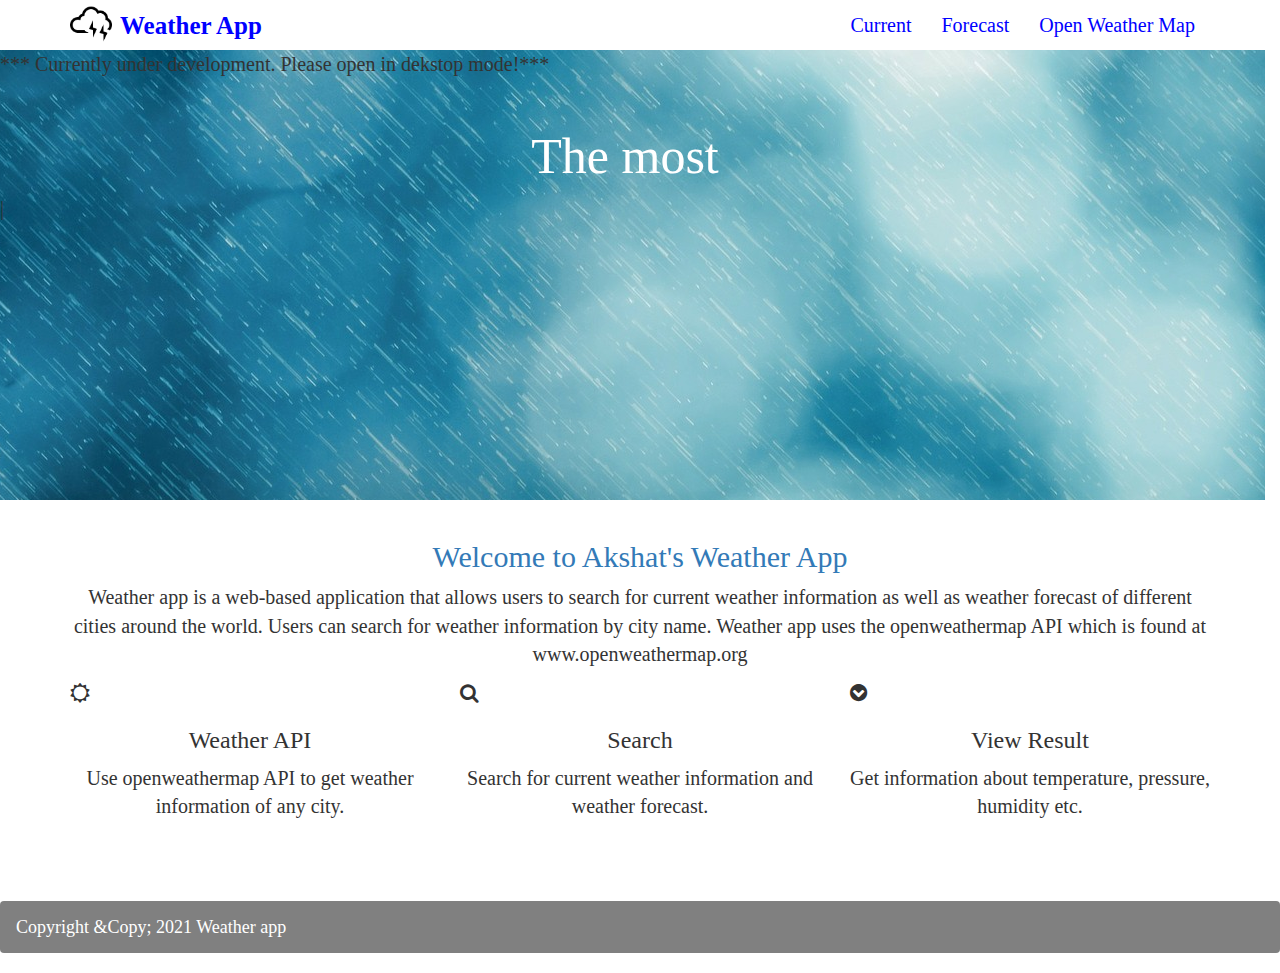
<file: index.html>
<!DOCTYPE html>
<html lang="en">
<head>
    <meta charset="UTF-8">
    <meta http-equiv="Content-Security-Policy" content="upgrade-insecure-requests">
    <title>Weather app</title>
    <link rel="stylesheet" href="https://maxcdn.bootstrapcdn.com/bootstrap/3.3.7/css/bootstrap.min.css" integrity="sha384-BVYiiSIFeK1dGmJRAkycuHAHRg32OmUcww7on3RYdg4Va+PmSTsz/K68vbdEjh4u" crossorigin="anonymous">
    <link href="https://maxcdn.bootstrapcdn.com/font-awesome/4.7.0/css/font-awesome.min.css" rel="stylesheet" integrity="sha384-wvfXpqpZZVQGK6TAh5PVlGOfQNHSoD2xbE+QkPxCAFlNEevoEH3Sl0sibVcOQVnN" crossorigin="anonymous">
    
    <link rel="stylesheet" href="style.css">
</head>
<body>
    <nav class="navbar navbar-default" id="nav_bar">
        <div class="container">
            <div class="navbar-header">
                <a href="index.html" class="navbar-brand navbar-link weather">
                    <img src="images/logo.png" class="img-responsive" id="logo" alt=""><strong>Weather App</strong>
                </a>
                <button class="navbar-toggle collapsed" data-toggle="collapse" data-target="#navcol">
                    <span class="sr-only">Toggle navigation</span>
                    <span class="icon-bar"></span>
                    <span class="icon-bar"></span>
                    <span class="icon-bar"></span>
                    
                </button>
            </div>
            <div class="collapse navbar-collapse" id="navcol">
                <ul class="nav navbar-nav navbar-right" id="nav_list">
                    <li><a href="current.html">Current</a></li>
                    <li><a href="forecast.html">Forecast</a></li>
                    <li><a href="http://www.openweathermap.org" target="_blank">Open Weather Map</a></li>
                </ul>
            </div>
        </div>
    </nav>
    <div class="row" id="headRow">
        <div class="col-md-12" id="colText">
            <p class="dev">*** Currently under development. Please open in dekstop mode!***</p>
            <h2 class="text-center" id="colHeadText1"></h2>
            <h1 class="text-center" id="colHeadText2"></h1>
            <ul class="list-inline" id="list_item">
                <li id="list1"></li>
                <li id="list2"></li>
                <li id="list3"></li>
                <li id="list4"></li>
            </ul>
        </div>
    </div>
    <div class="container" style="margin-bottom: 70px;">
        <div class="row">
            <div class="col-md-12">
                <h2 class="text-center text-primary"  style="margin-top:40px">Welcome to Akshat's Weather App</h2>
                <p class="text-center" id="welcome-paragraph">Weather app is a web-based application that allows users to search for current weather information as well as weather forecast of different cities around the world. Users can search for weather information by city name. Weather app uses the openweathermap API which is found at www.openweathermap.org</p>
            </div>
        </div>
        <div class="row" id="rowDiv">
            <div class="col-md-4" id="colDesc">
                <div class="info-icon"><i class="fa fa-sun-o"></i></div>
                <h3 class="text-center">Weather API</h3>
                <p class="text-center">Use openweathermap API to get weather information of any city.</p>
            </div>
            <div class="col-md-4" id="colDesc">
                <div class="info-icon"><i class="fa fa-search"></i></div>
                <h3 class="text-center">Search</h3>
                <p class="text-center">Search for current weather information and weather forecast.</p>
            </div>
            <div class="col-md-4" id="colDesc">
                <div class="info-icon"><i class="fa fa-chevron-circle-down"></i></div>
                <h3 class="text-center">View Result</h3>
                <p class="text-center">Get information about temperature, pressure, humidity etc.</p>
            </div>
        </div>
    </div>
    <nav class="navbar fixed-bottom navbar-light bg-light" style="background-color: grey;">
        <a class="navbar-brand" href="#" style="text-align: center; color: white;">Copyright &Copy; 2021 Weather app</a>
    </nav>
    <script src="https://ajax.googleapis.com/ajax/libs/jquery/3.1.1/jquery.min.js"></script>
    <script src="https://maxcdn.bootstrapcdn.com/bootstrap/3.3.7/js/bootstrap.min.js" integrity="sha384-Tc5IQib027qvyjSMfHjOMaLkfuWVxZxUPnCJA7l2mCWNIpG9mGCD8wGNIcPD7Txa" crossorigin="anonymous"></script>
    <script src="typed.js"></script>
    <script>
    $(document).ready(function(){
        setTimeout(function(){
            $("#colHeadText1").typed({
                strings: ["The most simplest weather app. Its simple."],
                typeSpeed: 40
            });
        }, 0);
        setTimeout(function(){
            $("#colHeadText2").typed({
                strings: ["Get weather information of any city."],
                typeSpeed: 50
            });
        }, 2000);
        setTimeout(function(){
            $("#list1").typed({
                strings: ["Temperature"],
                typeSpeed: 60
            });
        }, 4000);
        setTimeout(function(){
            $("#list2").typed({
                strings: ["Pressure"],
                typeSpeed: 60
            });
        }, 6000);
        setTimeout(function(){
            $("#list3").typed({
                strings: ["Wind Speed"],
                typeSpeed: 60
            });
        }, 8000);
        setTimeout(function(){
            $("#list4").typed({
                strings: ["Humidity"],
                typeSpeed: 60
            });
        }, 10000);
    });    
    </script>
</body>
</html>
</file>
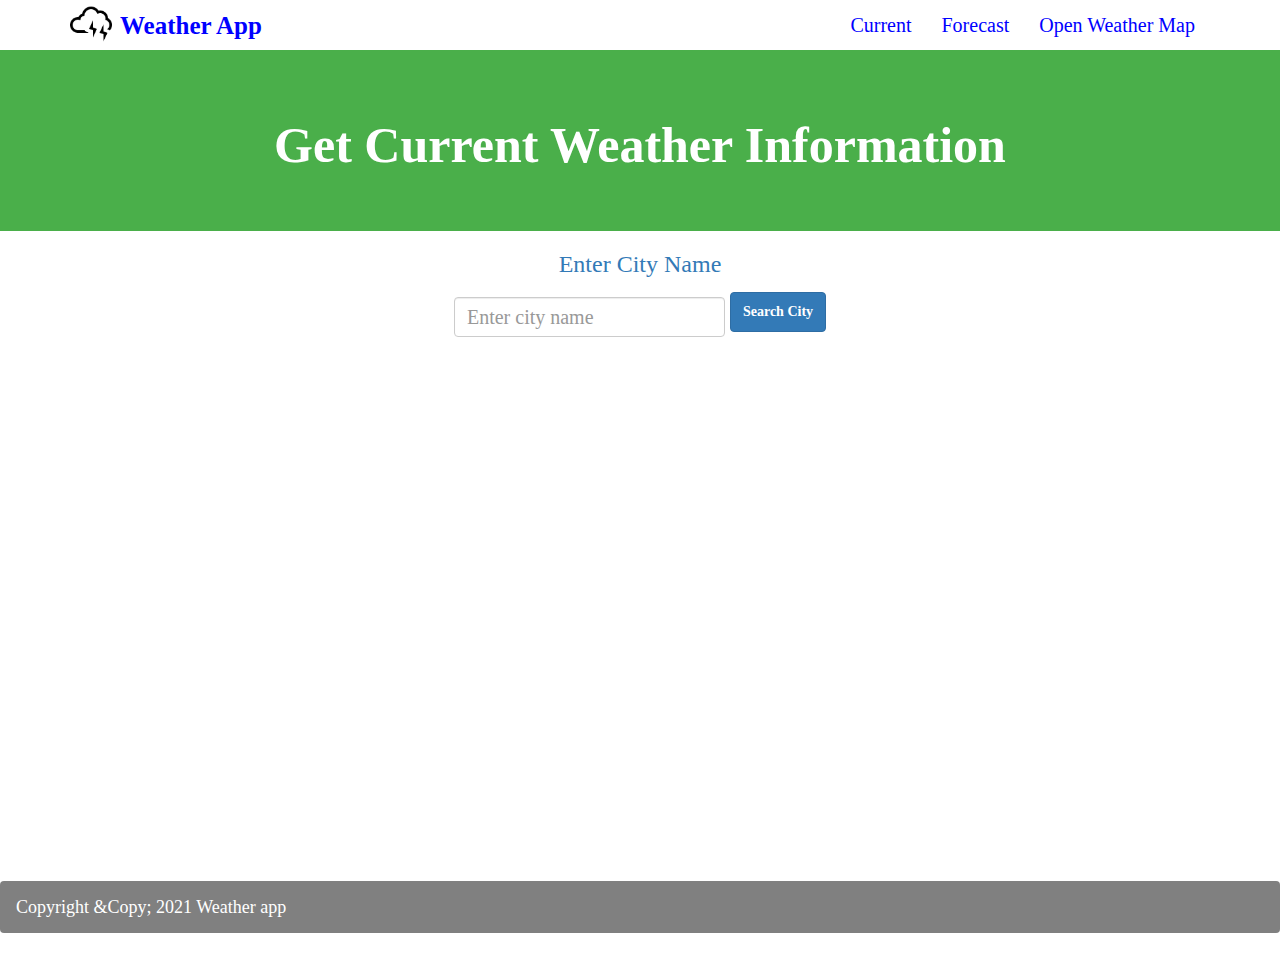
<file: current.html>
<!DOCTYPE html>
<html lang="en">
<head>
    <meta charset="UTF-8">
    <meta http-equiv="X-UA-Compatible" content="IE=edge">
    <meta name="viewport" content="width=device-width, initial-scale=1.0">
    <meta http-equiv="Content-Security-Policy" content="upgrade-insecure-requests">
    <title>Weather app</title>
    <link href="https://maxcdn.bootstrapcdn.com/font-awesome/4.7.0/css/font-awesome.min.css" rel="stylesheet" integrity="sha384-wvfXpqpZZVQGK6TAh5PVlGOfQNHSoD2xbE+QkPxCAFlNEevoEH3Sl0sibVcOQVnN" crossorigin="anonymous">
    <link rel="stylesheet" href="https://maxcdn.bootstrapcdn.com/bootstrap/3.3.7/css/bootstrap.min.css" integrity="sha384-BVYiiSIFeK1dGmJRAkycuHAHRg32OmUcww7on3RYdg4Va+PmSTsz/K68vbdEjh4u" crossorigin="anonymous">
    <link rel="stylesheet" href="style.css">
</head>
<body>
    <nav class="navbar navbar-default" id="nav_bar">
        <div class="container">
            <div class="navbar-header">
                <a href="index.html" class="navbar-brand navbar-link weather">
                    <img src="images/logo.png" class="img-responsive" id="logo" alt=""><strong>Weather App</strong>
                </a>
                <button class="navbar-toggle collapsed" data-toggle="collapse" data-target="#navcol">
                    <span class="sr-only">Toggle navigation</span>
                    <span class="icon-bar"></span>
                    <span class="icon-bar"></span>
                    <span class="icon-bar"></span>
                    
                </button>
            </div>
            <div class="collapse navbar-collapse" id="navcol">
                <ul class="nav navbar-nav navbar-right" id="nav_list">
                    <li><a href="current.html">Current</a></li>
                    <li><a href="forecast.html">Forecast</a></li>
                    <li><a href="http://www.openweathermap.org" target="_blank">Open Weather Map</a></li>
                </ul>
            </div>
        </div>
    </nav>
    <div class="jumbotron" style="margin-bottom: 0px; background-color: #4aaf4a; color: white;">
        <h2 class="text-center" style="font-size: 50px; font-weight:600 ;">Get Current Weather Information</h2>
    </div>
    <div class="container" style="height: 650px; ">
        <div class="row" >
            <div class="col-md-12">
                <h3 class="text-center text-primary">Enter City Name</h3>
                <span id="error" class="text-center"></span>
            </div>
            <div class="row form-group form-inline" id="cityDiv">
                <input type="text" name="city" id="city" class="form-control" placeholder="Enter city name" style="margin-top: 10px;">
                <button id="submitCity" class="btn btn-primary">Search City</button>
            </div>
            
        </div>
        
        <div id="showWeather"></div>
    </div>
    <nav class="navbar fixed-bottom navbar-light bg-light" style="background-color: grey;">
        <a class="navbar-brand" href="#" style="text-align: center; color: white;">Copyright &Copy; 2021 Weather app</a>
    </nav>
    <script src="https://ajax.googleapis.com/ajax/libs/jquery/3.5.1/jquery.min.js"></script>
    <script src="https://maxcdn.bootstrapcdn.com/bootstrap/3.3.7/js/bootstrap.min.js" integrity="sha384-Tc5IQib027qvyjSMfHjOMaLkfuWVxZxUPnCJA7l2mCWNIpG9mGCD8wGNIcPD7Txa" crossorigin="anonymous"></script>
    <script src="weather.js"></script>
</body>
</html>
</file>
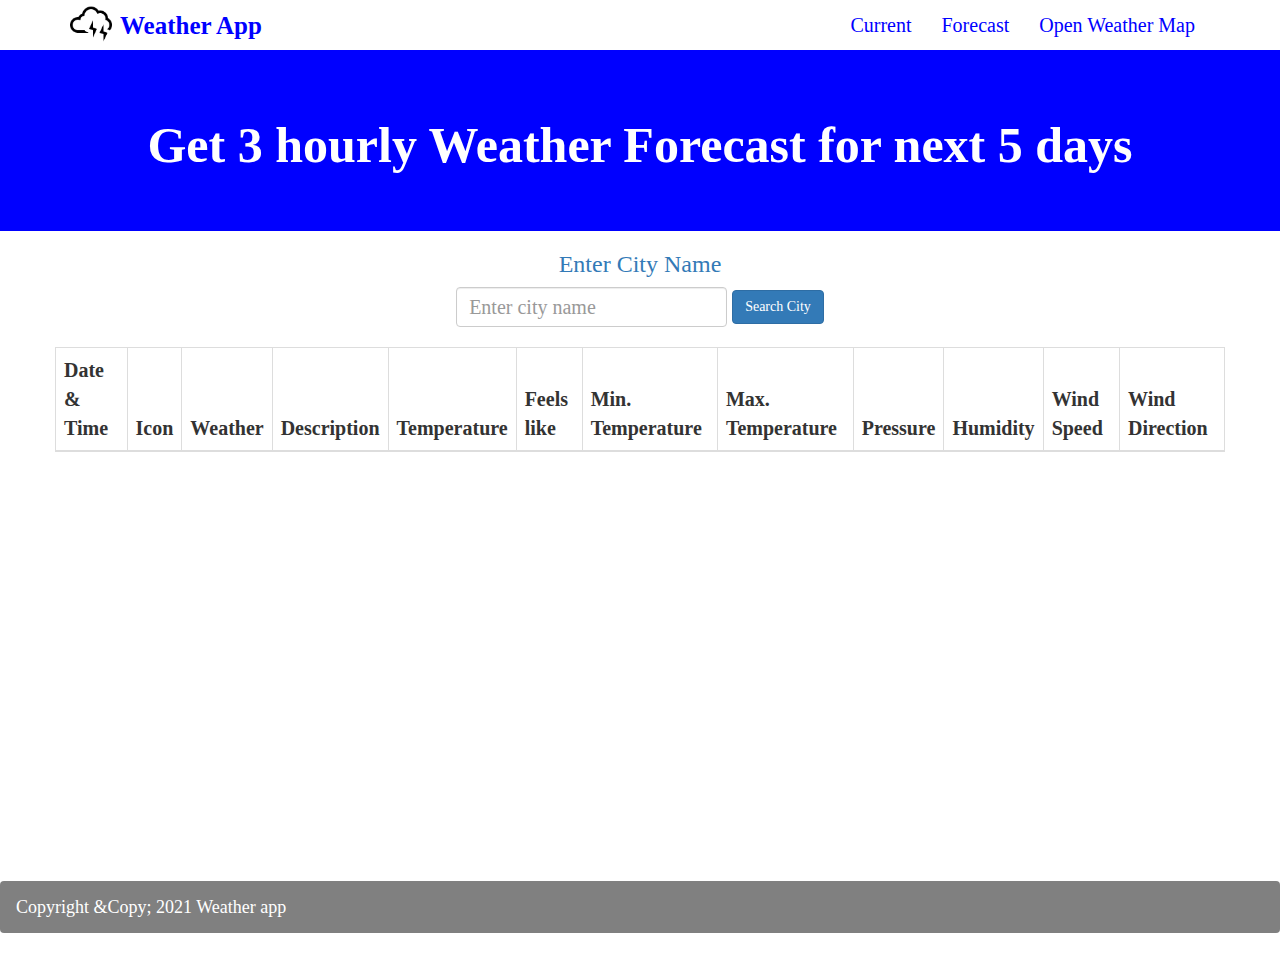
<file: forecast.html>
<!DOCTYPE html>
<html lang="en">
<head>
    <meta charset="UTF-8">
    <meta http-equiv="X-UA-Compatible" content="IE=edge">
    <meta name="viewport" content="width=device-width, initial-scale=1.0">
    <meta http-equiv="Content-Security-Policy" content="upgrade-insecure-requests">
    <title>Weather app- Forecast</title>
    <link href="https://maxcdn.bootstrapcdn.com/font-awesome/4.7.0/css/font-awesome.min.css" rel="stylesheet" integrity="sha384-wvfXpqpZZVQGK6TAh5PVlGOfQNHSoD2xbE+QkPxCAFlNEevoEH3Sl0sibVcOQVnN" crossorigin="anonymous">
    <link rel="stylesheet" href="https://maxcdn.bootstrapcdn.com/bootstrap/3.3.7/css/bootstrap.min.css" integrity="sha384-BVYiiSIFeK1dGmJRAkycuHAHRg32OmUcww7on3RYdg4Va+PmSTsz/K68vbdEjh4u" crossorigin="anonymous">
    <link rel="stylesheet" href="style.css">
</head>
<body>
    <nav class="navbar navbar-default" id="nav_bar">
        <div class="container">
            <div class="navbar-header">
                <a href="index.html" class="navbar-brand navbar-link weather">
                    <img src="images\logo.png" class="img-responsive" id="logo" alt=""><strong>Weather App</strong>
                </a>
                <button class="navbar-toggle collapsed" data-toggle="collapse" data-target="#navcol">
                    <span class="sr-only">Toggle navigation</span>
                    <span class="icon-bar"></span>
                    <span class="icon-bar"></span>
                    <span class="icon-bar"></span>
                    
                </button>
            </div>
            <div class="collapse navbar-collapse" id="navcol">
                <ul class="nav navbar-nav navbar-right" id="nav_list">
                    <li><a href="current.html">Current</a></li>
                    <li><a href="forecast.html">Forecast</a></li>
                    <li><a href="http://www.openweathermap.org" target="_blank">Open Weather Map</a></li>
                </ul>
            </div>
        </div>
    </nav>
    <div class="jumbotron" style="margin-bottom: 0px; background-color: blue; color: white;">
        <h2 class="text-center" style="font-size: 50px; font-weight:600 ;">Get 3 hourly Weather Forecast for next 5 days</h2>
    </div>
    <div class="container" style="height: 650px; ">
        <div class="row" >
            <div class="col-md-12">
                <h3 class="text-center text-primary">Enter City Name</h3>
                <span id="error" class="text-center"></span>
            </div>
            <div class="row form-group form-inline" id="cityDiv">
                <input type="text" name="city" id="city" class="form-control" placeholder="Enter city name" >
                
                <button id="submitForecast" class="btn btn-primary">Search City</button>
            </div>
            
        </div>
        
        <div class="row text-center" style="margin-top: 20px;">
            <table class="table table-bordered text-center" style="margin:auto;" >
                <div id="header" class="text-center"></div>
                <thead>
                    <tr>
                        
                        <th>Date & Time</th>
                        <th>Icon</th>
                        <th>Weather</th>
                        <th>Description</th>
                        <th>Temperature</th>
                        <th>Feels like</th>
                        <th>Min. Temperature</th>
                        <th>Max. Temperature</th>
                        <th>Pressure</th>
                        <th>Humidity</th>
                        <th>Wind Speed</th>
                        <th>Wind Direction</th>
                    </tr>
                </thead>
                <tbody id="forecastWeather">

                </tbody>
            </table>
        </div>
    </div>
    <nav class="navbar fixed-bottom navbar-light bg-light" style="background-color: grey;">
        <a class="navbar-brand" href="#" style="text-align: center; color: white;">Copyright &Copy; 2021 Weather app</a>
    </nav>
    <script src="https://ajax.googleapis.com/ajax/libs/jquery/3.5.1/jquery.min.js"></script>
    <script src="https://maxcdn.bootstrapcdn.com/bootstrap/3.3.7/js/bootstrap.min.js" integrity="sha384-Tc5IQib027qvyjSMfHjOMaLkfuWVxZxUPnCJA7l2mCWNIpG9mGCD8wGNIcPD7Txa" crossorigin="anonymous"></script>
    <script src="forecast.js"></script>
</body>
</html>
</file>
<file: style.css>
body{
    font-family: 'Tangerine',serif;
    background-color: white;
    font-size: 20px;
    margin: 0;
    padding: 0;
}

#nav_bar{
    margin-bottom: 0px;
    padding: 0;
    background-color: white;
    border: none;
}

.weather{
    color: blue !important;
    font-size: 25px;
    font-weight: 600;
}

#nav_list>li>a{
    color: blue !important;
    font-weight: 500;
}

#logo{
    max-height: 42px;
    margin-right: 8px;
    display: inline-block;
    margin-top: -15px;
}

#headRow{
    background: url(images/bg.jpg) no-repeat;
    background-size: cover;
    width: 100%;
    height: 450px;
    margin-top: 0px;
}

#colHeadText1{
    color: white;
    padding-top: 30px;
    font-size: 50px;
}

#colHeadText2{
    color: white;
    padding-top: 20px;
    padding-bottom: 30px;
}

ul#list_item{
    color: white;
    font-size: 35px;
    text-align: center;
}

#cityDiv{
    width: 60%;
    margin: auto;
    text-align: center;
}

input[type="text"]{
    height: 40px;
    font-size: 20px;
}

#submitCity{
    height: 40px;
    font-weight: bold;
}
</file>
